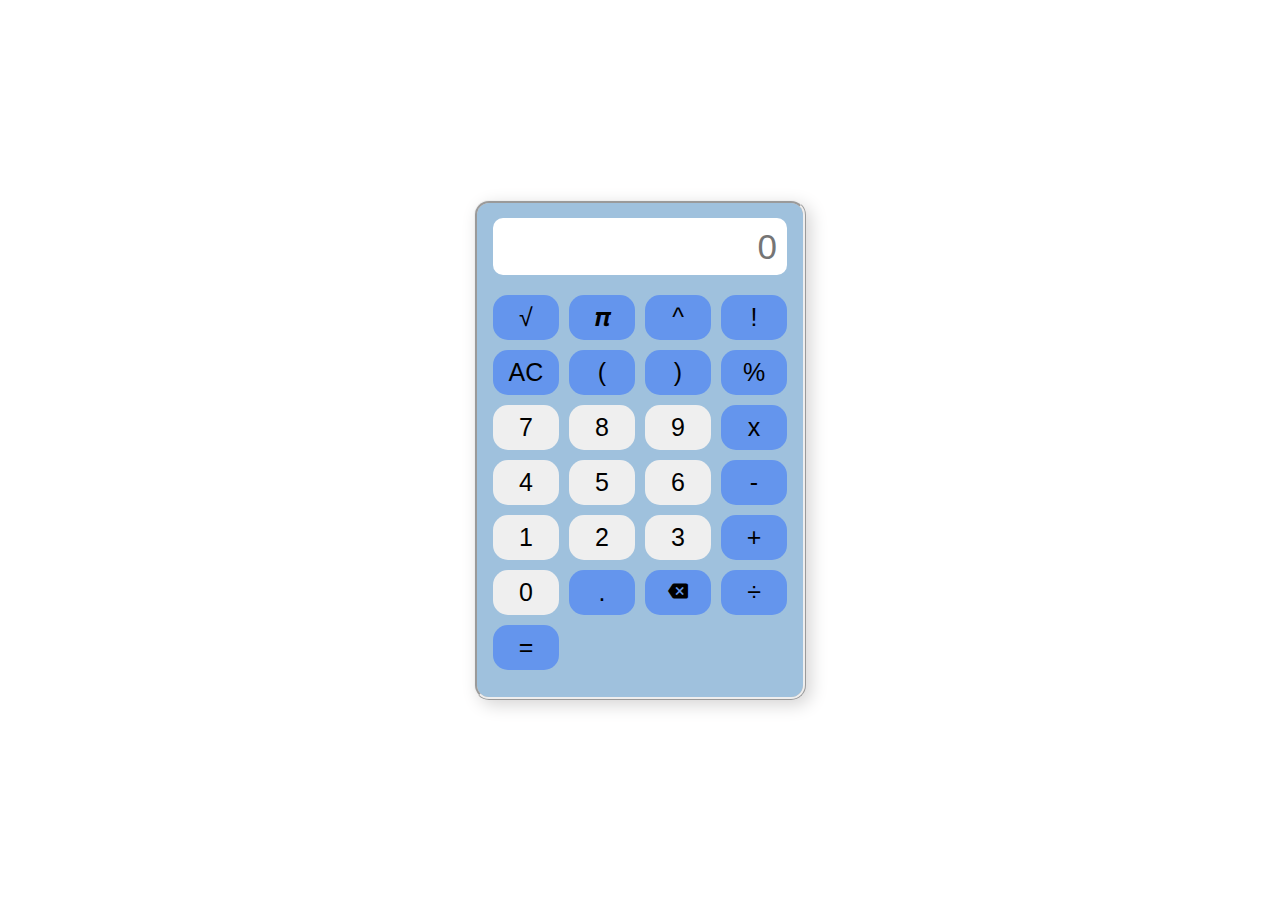
<file: index.html>
<!DOCTYPE html>
<html lang="en">
<head>
    <meta charset="UTF-8">
    <meta http-equiv="X-UA-Compatible" content="IE=edge">
    <meta name="viewport" content="width=device-width, initial-scale=1.0">
    <title>Standard Calculator</title>
    <link rel="stylesheet" href="standard.css">
    <link href="https://fonts.googleapis.com/icon?family=Material+Icons" rel="stylesheet">
    <!-- <link rel="stylesheet" href="https://cdnjs.cloudflare.com/ajax/libs/font-awesome/6.2.0/css/all.min.css"> -->
</head>
<body>

    <div class="mainbody">

        <div class="container">
                <input type="text" placeholder="0" id="input" disabled  >


           <div class="box2">

            <button onclick="square_root()" class="special">√ </button>
            <button onclick="pi_func()" class="special">𝝅</button>
            <button onclick="Exponent('**')" class="special">^</button>
            <button onclick="factorial()" class="special" >!</button>

            <button onclick="all_clearResult()" class="special" >AC</button>
            <button onclick="numbers('(')" class="special">(</button>
            <button onclick="numbers(')')" class="special">)</button>
            <button onclick="numbers('%')" class="special">%</button>    
   

            <button onclick="numbers('7')">7</button>
            <button onclick="numbers('8')">8</button>
            <button onclick="numbers('9')">9</button>
            <button onclick="numbers('*')"class="special">x</button>

            <button onclick="numbers('4')">4</button>
            <button onclick="numbers('5')">5</button>
            <button onclick="numbers('6')">6</button>
            <button onclick="numbers('-')" class="special">-</button>

            <button onclick="numbers('1')">1</button>
            <button onclick="numbers('2')">2</button>
            <button onclick="numbers('3')">3</button>
            <button onclick="numbers('+')" class="special">+</button>

            <button onclick="numbers('0')">0</button>
            <button onclick="numbers('.')" class="special">.</button>
            <button onclick="deletebutton()" class="special"><i id="icon" class="material-icons">backspace</i></button>
            <button onclick="numbers('/')" class="special">÷</button>
            <button onclick="calculate()" class="special">=</button>

           </div>

        </div>
    </div>
    
    <script src="standard.js"></script>
</body>
</html>
</file>
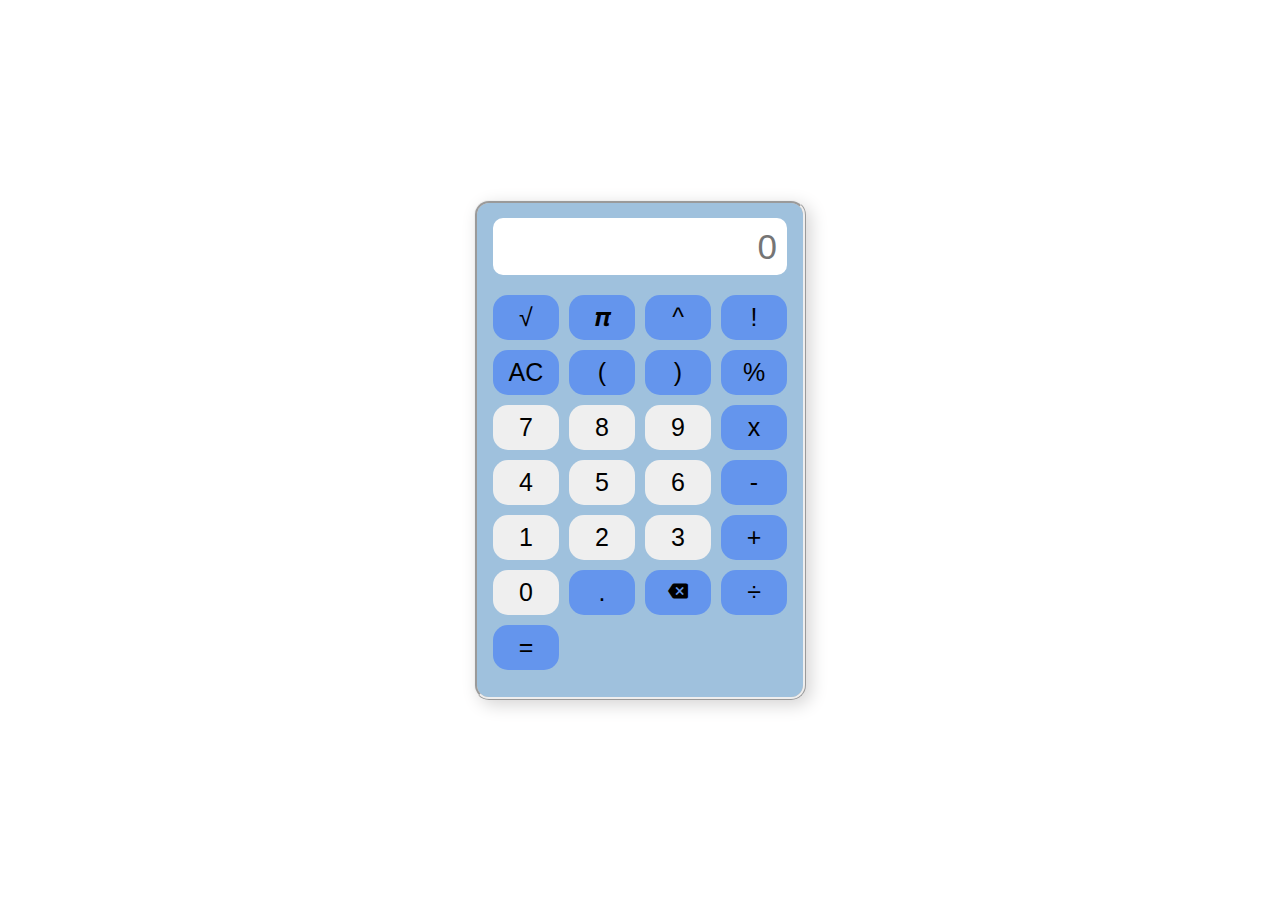
<file: StandardCalculator.html>
<!DOCTYPE html>
<html lang="en">
<head>
    <meta charset="UTF-8">
    <meta http-equiv="X-UA-Compatible" content="IE=edge">
    <meta name="viewport" content="width=device-width, initial-scale=1.0">
    <title>Standard Calculator</title>
    <link rel="stylesheet" href="standard.css">
    <link href="https://fonts.googleapis.com/icon?family=Material+Icons" rel="stylesheet">
    <!-- <link rel="stylesheet" href="https://cdnjs.cloudflare.com/ajax/libs/font-awesome/6.2.0/css/all.min.css"> -->
</head>
<body>

    <div class="mainbody">

        <div class="container">
                <input type="text" placeholder="0" id="input" disabled  >


           <div class="box2">

            <button onclick="square_root()" class="special">√ </button>
            <button onclick="pi_func()" class="special">𝝅</button>
            <button onclick="Exponent('**')" class="special">^</button>
            <button onclick="factorial()" class="special" >!</button>

            <button onclick="all_clearResult()" class="special" >AC</button>
            <button onclick="numbers('(')" class="special">(</button>
            <button onclick="numbers(')')" class="special">)</button>
            <button onclick="numbers('%')" class="special">%</button>    
   

            <button onclick="numbers('7')">7</button>
            <button onclick="numbers('8')">8</button>
            <button onclick="numbers('9')">9</button>
            <button onclick="numbers('*')"class="special">x</button>

            <button onclick="numbers('4')">4</button>
            <button onclick="numbers('5')">5</button>
            <button onclick="numbers('6')">6</button>
            <button onclick="numbers('-')" class="special">-</button>

            <button onclick="numbers('1')">1</button>
            <button onclick="numbers('2')">2</button>
            <button onclick="numbers('3')">3</button>
            <button onclick="numbers('+')" class="special">+</button>

            <button onclick="numbers('0')">0</button>
            <button onclick="numbers('.')" class="special">.</button>
            <button onclick="deletebutton()" class="special"><i id="icon" class="material-icons">backspace</i></button>
            <button onclick="numbers('/')" class="special">÷</button>
            <button onclick="calculate()" class="special">=</button>

           </div>

        </div>
    </div>
    
    <script src="standard.js"></script>
</body>
</html>
</file>
<file: standard.css>
*{
    padding: 0%;
    margin: 0%;
    box-sizing: border-box;
}

.mainbody{
    display: flex;
    justify-content: center;
    height: 100vh;
    align-items: center;
}

.container{
    display: flex;
    flex-direction: column;
    align-items: center;
    height: 500px;
    width: 26%;
    row-gap: 20px;
    padding-top: 15px;
    border: ridge;
    border-radius: 15px;
    background-color: #9fc1dd;
    box-shadow: 5px 5px 17px #d6d5d5;

}

#input{
    text-align: end;
    width: 90%;
    height: 12%;
    border-radius: 10px;
    border: none;
    background-color: white;
    color: black;
    font-size: 35px;
    padding-right: 10px;
}

#icon{
    font-size: 20px;
}
.box2{
    width: 90%;
    display: grid;
    grid-template-columns: repeat(4, 1fr);
    grid-template-rows: repeat(4, 1fr);
    gap: 10px;
}

button{
    font-size: 25px;
    padding: 8px;
    border: none;
    height: 45px;
    border-radius: 15px;
}
button:hover{
    background-color: rgb(77, 137, 249);;
}
.special{
    background-color: cornflowerblue;
}
</file>
